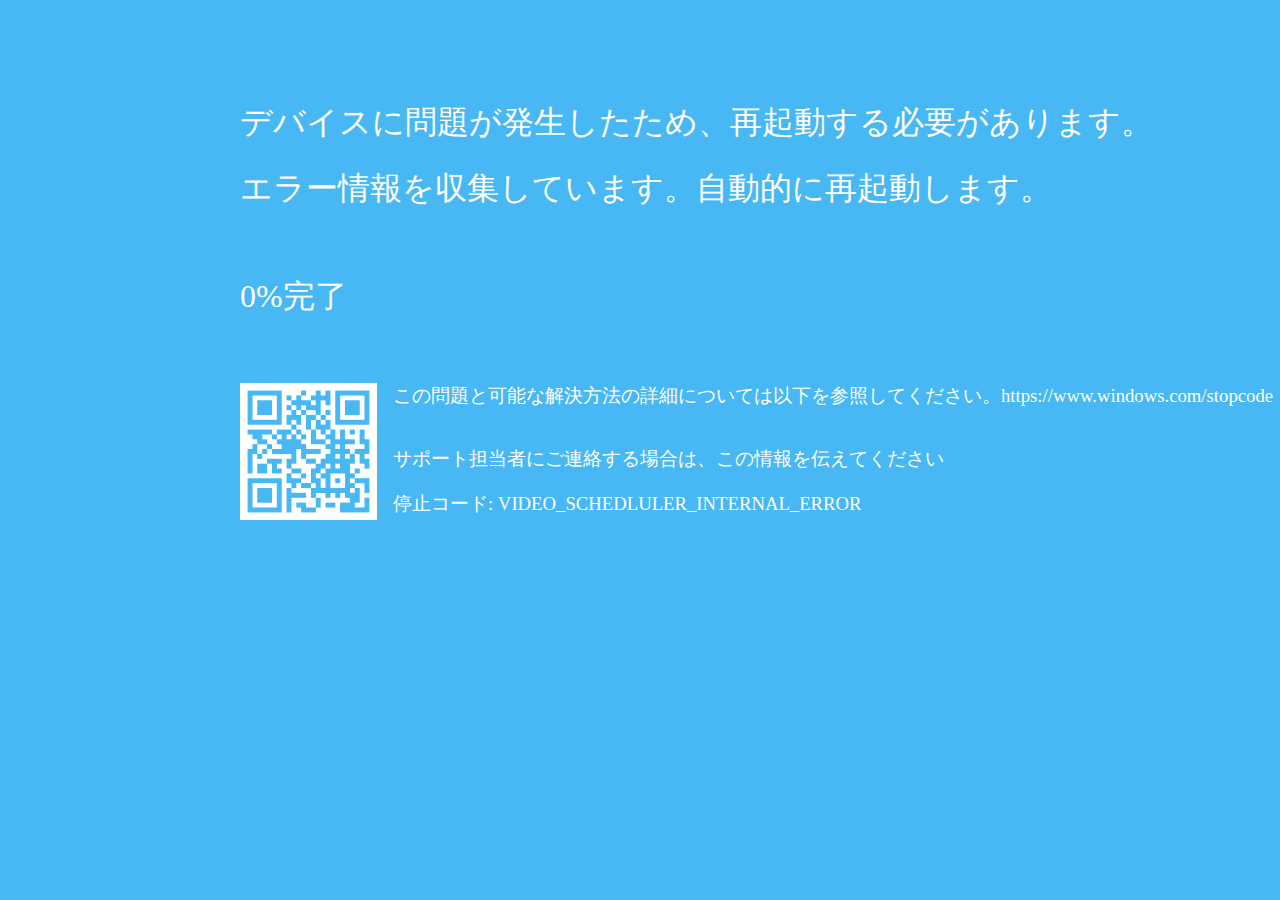
<file: bsod/index.html>
<!DOCTYPE html>
<html lang="jp">
<head prefix="og: http://ogp.me/ns#">
    <meta charset="UTF-8">
    <meta property="og:url" content="https://foryzen.github.io/" />
    <meta property="og:type" content="article" />
    <meta name="twitter:card" content="summary_large_image" />
    <meta name="twitter:site" content="@foryzen" />
    <meta property="og:title" content="ブルースクリーン" />
    <meta property="og:description" content=":(" />
    <meta property="og:image" content="https://foryzen.github.io/files/bsod/bs.png" />
    
    <title>Blue screen</title>
    <link rel="stylesheet" href="style.css">
</head>
<body>
    <div class="d1">
        <h1 class="h-1">デバイスに問題が発生したため、再起動する必要があります。</h1>
        <h1 class="h-2">エラー情報を収集しています。自動的に再起動します。</h1>

        <h1 class="h-3">0%完了</h1>

        <div class="df">
            <img src="code_202205222048086.png" alt="" class="img-1">
            <div>
                <h3 class="h-4">この問題と可能な解決方法の詳細については以下を参照してください。https://www.windows.com/stopcode</h3>

                <h3 class="h-5">サポート担当者にご連絡する場合は、この情報を伝えてください</h3>
                <h3 class="h-6">停止コード: VIDEO_SCHEDLULER_INTERNAL_ERROR </h3>
            </div>
        </div>
    </div>
</body>
</html>
</file>
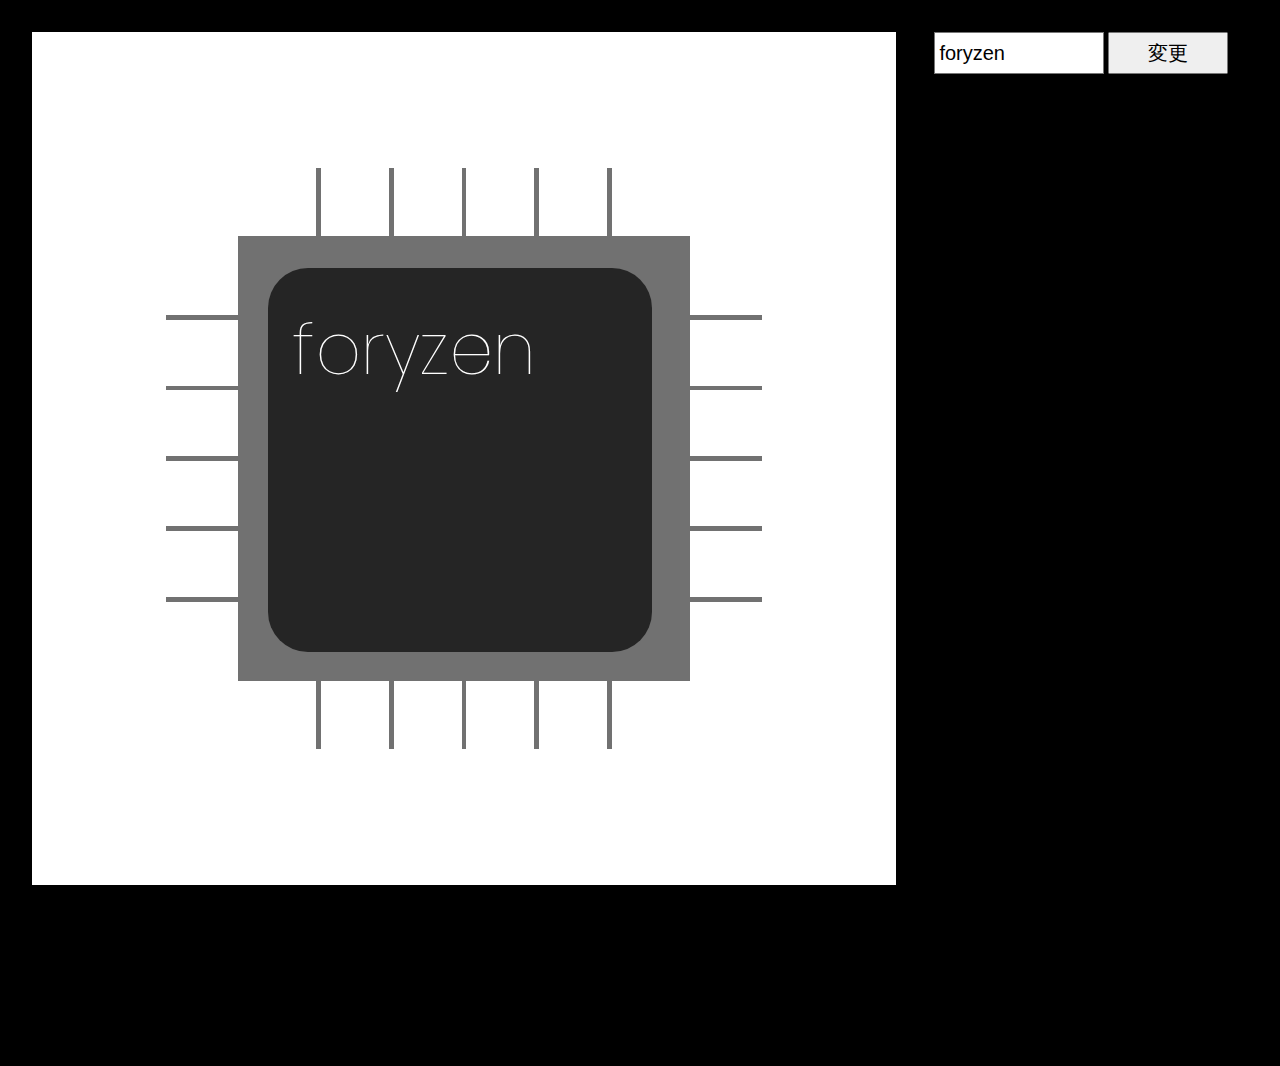
<file: icon/index.html>
<!DOCTYPE html>
<html>
<head>
    <meta charset="UTF-8">
    <script src="https://foryzen.github.io/main/jquery.js"></script>
    <link href="https://fonts.googleapis.com/css2?family=Poppins:wght@100&display=swap" rel="stylesheet">
    <link rel="stylesheet" href="style.css">
    <title>foryzen icon</title>
</head>
<body>
    <div class="df">
        <div class="ib">
            <div class="d1"></div>
            <div class="df">
                <div class="d2"></div>
                <div class="d3"></div>
                <div class="d4"></div>
                <div class="d3"></div>
                <div class="d4"></div>
                <div class="d3"></div>
                <div class="d4"></div>
                <div class="d3"></div>
                <div class="d4"></div>
                <div class="d3"></div>
                <div class="d2"></div>
            </div>
            <div class="df">
                <div class="d5"></div>
                <div class="d6"></div>
                <div class="d5"></div>
            </div>
            <div class="df">
                <div class="d7"></div>
                <div class="d8"></div>
                <div class="d7"></div>
            </div>
            <div class="df">
                <div class="d9"></div>
                <div class="d10"></div>
                <div class="d9"></div>
            </div>
            <div class="df">
                <div class="d7"></div>
                <div class="d8"></div>
                <div class="d7"></div>
            </div>
            <div class="df">
                <div class="d9"></div>
                <div class="d10"></div>
                <div class="d9"></div>
            </div>
                <div class="df">
                <div class="d7"></div>
                <div class="d8"></div>
                <div class="d7"></div>
            </div>
            <div class="df">
                <div class="d9"></div>
                <div class="d10"></div>
                <div class="d9"></div>
            </div>
            <div class="df">
                <div class="d7"></div>
                <div class="d8"></div>
                <div class="d7"></div>
            </div>
            <div class="df">
                <div class="d9"></div>
                <div class="d10"></div>
                <div class="d9"></div>
            </div>
            <div class="df">
                <div class="d7"></div>
                <div class="d8"></div>
                <div class="d7"></div>
            </div>
            <div class="df">
                <div class="d5"></div>
                <div class="d6"></div>
                <div class="d5"></div>
            </div>
            <div class="df">
                <div class="d2"></div>
                <div class="d3"></div>
                <div class="d4"></div>
                <div class="d3"></div>
                <div class="d4"></div>
                <div class="d3"></div>
                <div class="d4"></div>
                <div class="d3"></div>
                <div class="d4"></div>
                <div class="d3"></div>
                <div class="d2"></div>
            </div>
            <div class="d1"></div>
        
            <div class="d11">
                <h1 class="h1-01" id="text-box">foryzen</h1>
            </div>
        </div>

        <script src="main.js"></script>
        <div class="div-01">
            <input type="text" id="input-box" value="foryzen" class="input-01">
            <button onclick="a()" class="button-01">変更</button>
        </div>
    </div>
</body>
</html>
</file>
<file: bsod/style.css>
body {
    background: #47b8f4;
    /*51cefe*/
}

h1,h3 {
    color: white;
    font-weight: 200;
}

.d1 {
    position: absolute;
    top: 5em;
    left: 15em;
}

.h-3 {
    margin: 2em 0 2em 0;
}

.h-4 {
    margin: 0 0 2em 0;
}

.h-6 {
    margin: 0;
}

.df {
    display: flex;
}

.img-1 {
    margin-right: 1em;
}
</file>
<file: icon/style.css>
body {
    margin: 40px 0 0 40px;
    background: black;
    zoom: 80%;
}

.ib {
    display: inline-block;
}

.df {
    display: flex;
}

.d1 {
    width: 1080px;
    height: 170px;
    background: white;
}

.d2 {
    width: 355px;
    height: 85px;
    background: white;
}

.d3 {
    width: 6px;
    height: 85px;
    background: #717171;
}

.d4 {
    width: 85px;
    height: 85px;
    background: white;
}

.d5 {
    width: 258px;
    height: 99px;
    background: white;
}

.d6 {
    width: 564px;
    height: 99px;
    background: #717171;
}

.d7 {
    width: 167px;
    height: 6px;
    background: white;
}

.d8 {
    width: 746px;
    height: 6px;
    background: #717171;
}

.d9 {
    width: 258px;
    height: 82px;
    background: white;
}

.d10 {
    width: 564px;
    height: 82px;
    background: #717171;
}

.d11 {
    position: absolute;
    top: 335px;
    left: 335px;
    border-radius: 50px;
    width: 480px;
    height: 480px;
    background: #252525;
}

.h1-01 {
    color: white;
    font-family: 'Poppins', sans-serif;
    font-size: 88px;
    margin: 36px 0 0 30px;
    font-weight: 100;
}

.div-01 {
    margin: 0 0 0 3em;
}

.input-01 {
    padding: 0 5px 0 5px;
    font-size: 25px;
    width: 200px;
    height: 50px;
}

.button-01 {
    font-size: 25px;
    width: 150px;
    height: 53px;
}
</file>
